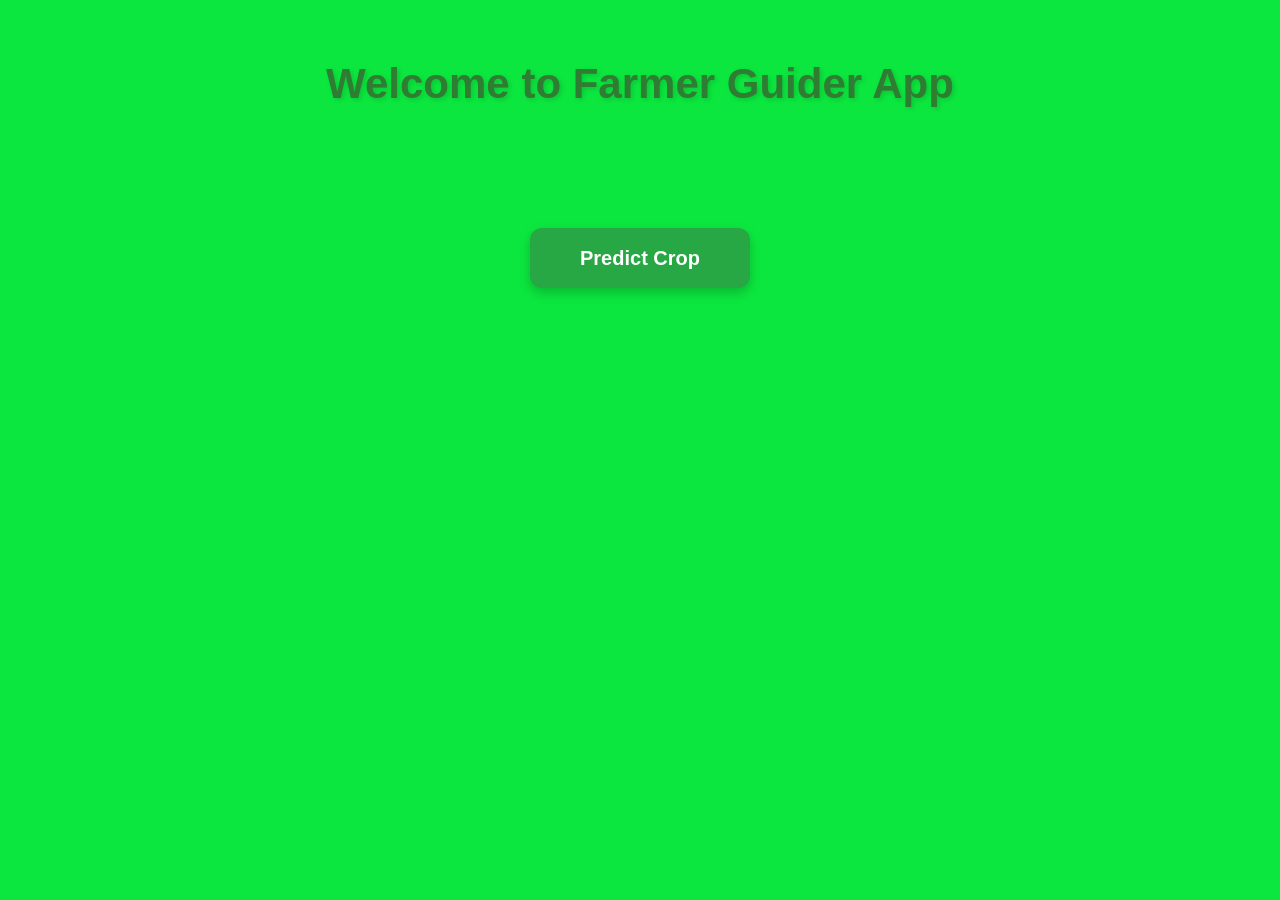
<file: INTERNSHIP_PROJECTS/Farmer_Guider_AI_App/templates/index.html>
<!DOCTYPE html>
<html lang="en">
<head>
    <meta charset="UTF-8">
    <meta name="viewport" content="width=device-width, initial-scale=1.0">
    <title>Farmer Guider App</title>
    <link rel="stylesheet" href="../static/style.css">
</head>
<body>
    <h2>Welcome to Farmer Guider App</h2>
    <div class="container">
        <a href="/crop">
            <button>
                Predict Crop
            </button>
        </a>
    </div>
</body>
</html>
</file>
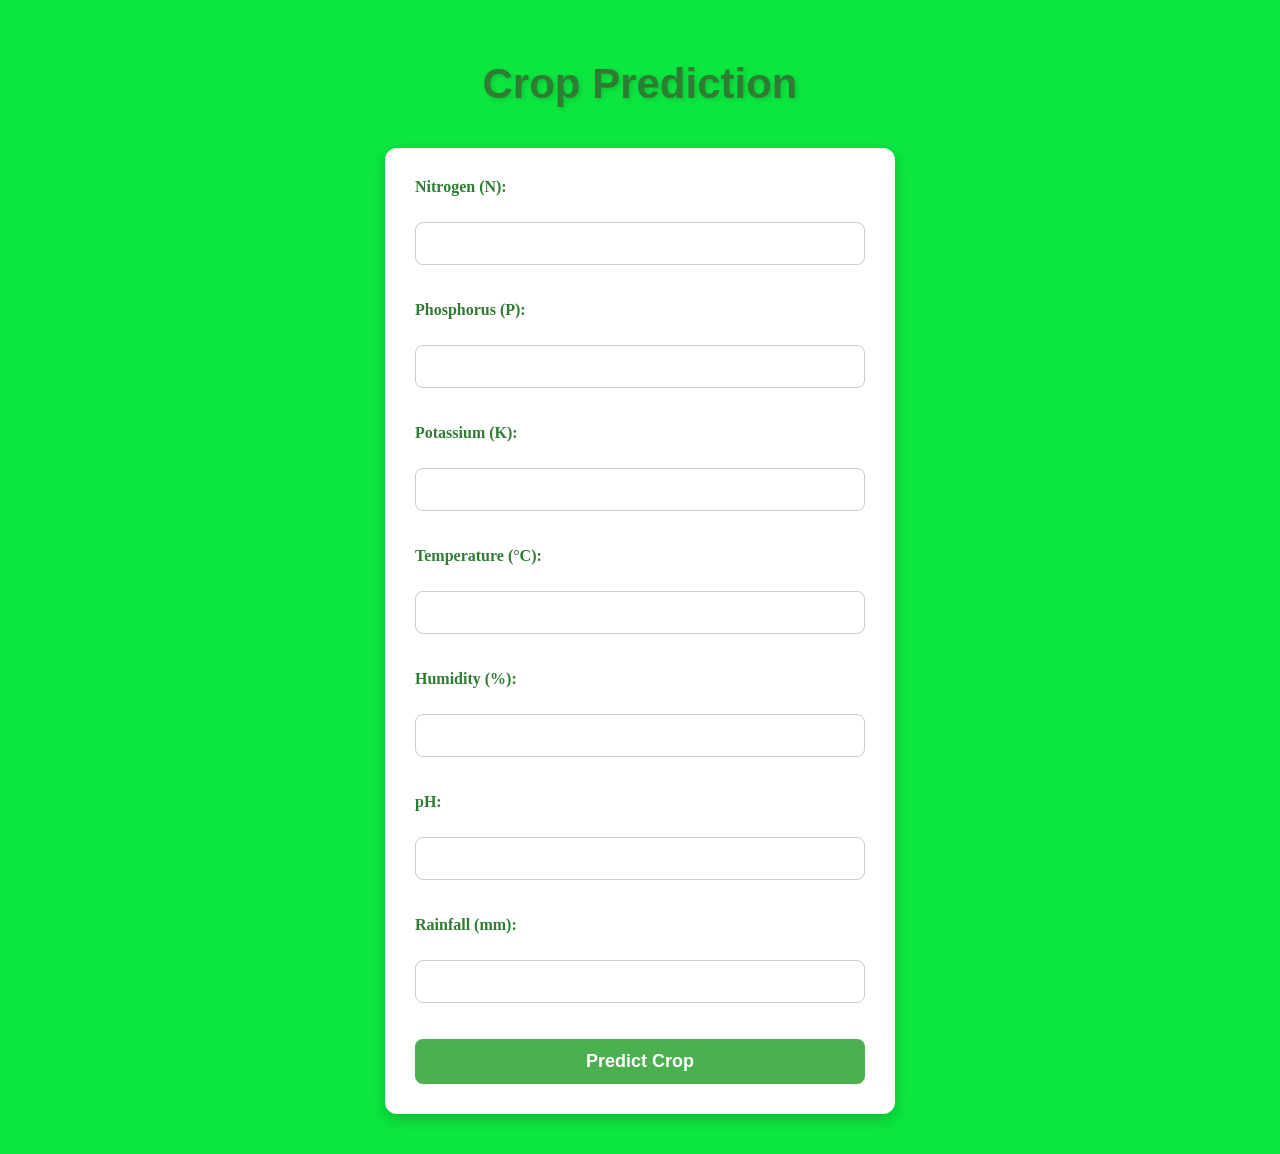
<file: INTERNSHIP_PROJECTS/Farmer_Guider_AI_App/templates/crop.html>
<!DOCTYPE html>
<html lang="en">
<head>
    <meta charset="UTF-8">
    <meta name="viewport" content="width=device-width, initial-scale=1.0">
    <title>Crop Prediction</title>
    <link rel="stylesheet" href="../static/style.css">
</head>
<body>
    <h2>Crop Prediction</h2>

    <form action="/crop" method="POST">

        <label>Nitrogen (N):</label><br>
        <input type="number" name="N" required><br><br>

        <label>Phosphorus (P):</label><br>
        <input type="number" name="P" required><br><br>

        <label>Potassium (K):</label><br>
        <input type="number" name="K" required><br><br>

        <label>Temperature (°C):</label><br>
        <input type="number" step="0.1" name="temperature" required><br><br>

        <label>Humidity (%):</label><br>
        <input type="number" step="0.1" name="humidity" required><br><br>

        <label>pH:</label><br>
        <input type="number" step="0.1" name="ph" required><br><br>

        <label>Rainfall (mm):</label><br>
        <input type="number" step="0.1" name="rainfall" required><br><br>

        <button type="submit">Predict Crop</button>
    </form>

</body>
</html>
</file>
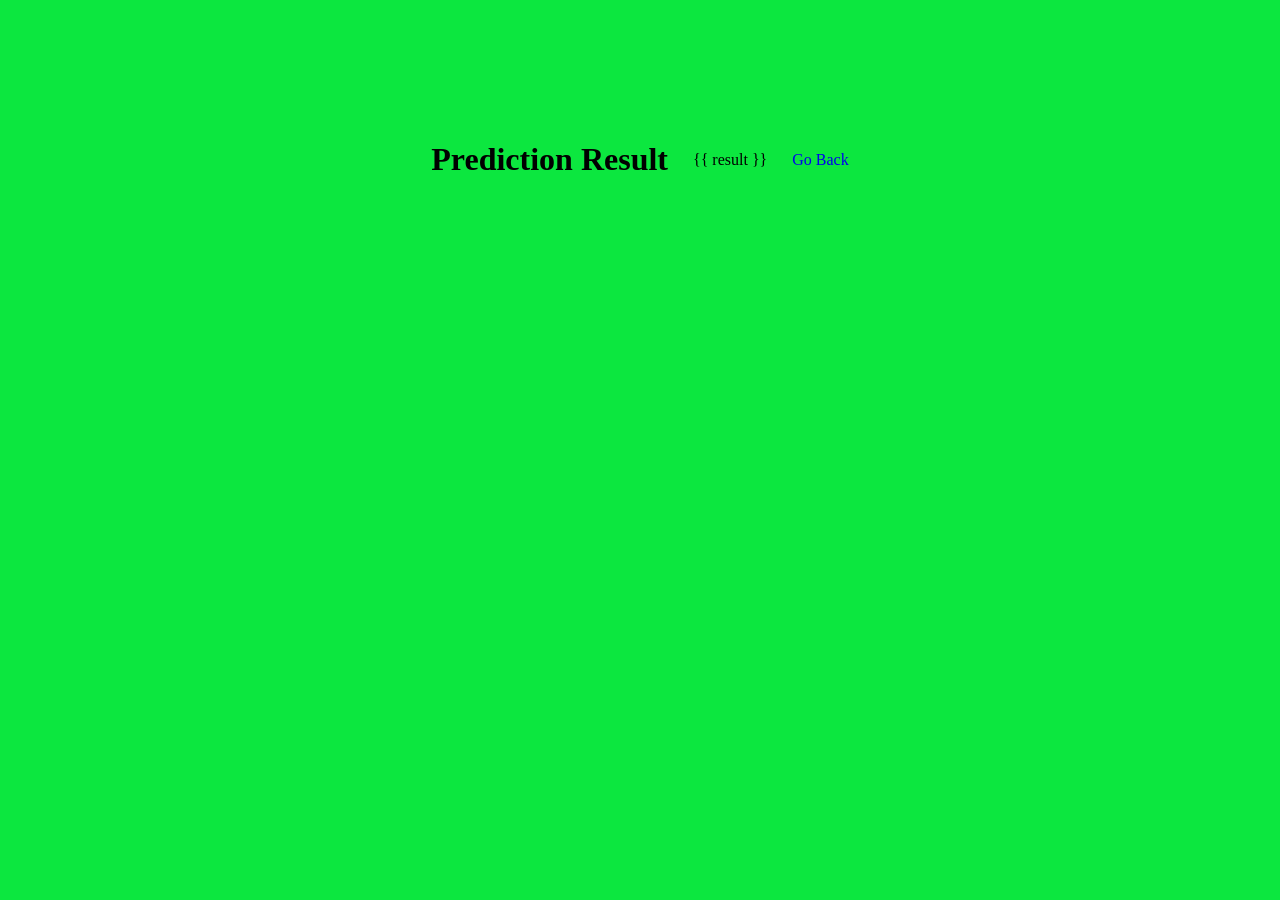
<file: INTERNSHIP_PROJECTS/Farmer_Guider_AI_App/templates/result.html>
<!DOCTYPE html>
<html lang="en">
<head>
    <meta charset="UTF-8">
    <meta name="viewport" content="width=device-width, initial-scale=1.0">
    <title>Prediction Result</title>
    <link rel="stylesheet" href="../static/style.css">
</head>
<body>
    <div class="container">
        <h1>Prediction Result</h1>
        <p>{{ result }}</p>
        <a href="/">Go Back</a>
    </div>
</body>
</html>
</file>
<file: INTERNSHIP_PROJECTS/Farmer_Guider_AI_App/static/style.css>
/* Center the container */

 body {
     
    background-color: #0ce73f;
 }


 h2 {
    text-align: center;
    font-size: 42px;
    font-family: Arial, Helvetica, sans-serif;
    color: #2E7D32;
    margin-top: 60px;
    margin-bottom: 40px;
    font-weight: bold;
    text-shadow: 2px 2px 5px rgba(0, 0, 0, 0.15);
}

.container {
    display: flex;
    justify-content: center;
    align-items: center;
    gap: 25px;
    margin-top: 120px;
    flex-wrap: wrap;
}


/* Remove link underline */
.container a {
    text-decoration: none;
}

/* Button Styling */
.container button {
    width: 220px;
    height: 60px;
    border: none;
    border-radius: 12px;
    background: #28a745;
    color: white;
    font-size: 20px;
    font-weight: bold;
    cursor: pointer;
    transition: all 0.3s ease;
    box-shadow: 0 5px 12px rgba(0,0,0,0.2);
}

/* Hover Effect */
.container button:hover {
    background: #218838;
    transform: translateY(-4px);
    box-shadow: 0 8px 18px rgba(0,0,0,0.3);
}

/* Click Effect */
.container button:active {
    transform: scale(0.96);
}

/* Mobile Responsive */
@media (max-width: 600px) {
    .container {
        flex-direction: column;
        margin-top: 60px;
    }

    .container button {
        width: 280px;
    }
}
/* Form Container */
form {
    width: 450px;
    margin: 40px auto;
    padding: 30px;
    background: #ffffff;
    border-radius: 12px;
    box-shadow: 0 5px 15px rgba(0, 0, 0, 0.2);
}

/* Labels */
form label {
    display: block;
    margin-bottom: 8px;
    font-size: 16px;
    font-weight: bold;
    color: #2E7D32;
}

/* Input Fields */
form input {
    width: 100%;
    padding: 12px;
    margin-bottom: 18px;
    border: 1px solid #ccc;
    border-radius: 8px;
    font-size: 15px;
    box-sizing: border-box;
    transition: 0.3s;
}

/* Input Focus */
form input:focus {
    border-color: #4CAF50;
    outline: none;
    box-shadow: 0 0 5px rgba(76, 175, 80, 0.4);
}

/* Submit Button */
form button {
    width: 100%;
    padding: 12px;
    background: #4CAF50;
    color: white;
    border: none;
    border-radius: 8px;
    font-size: 18px;
    font-weight: bold;
    cursor: pointer;
    transition: 0.3s;
}

/* Hover Effect */
form button:hover {
    background: #2E7D32;
}

/* Responsive */
@media (max-width: 500px) {
    form {
        width: 90%;
        padding: 20px;
    }
}
</file>
